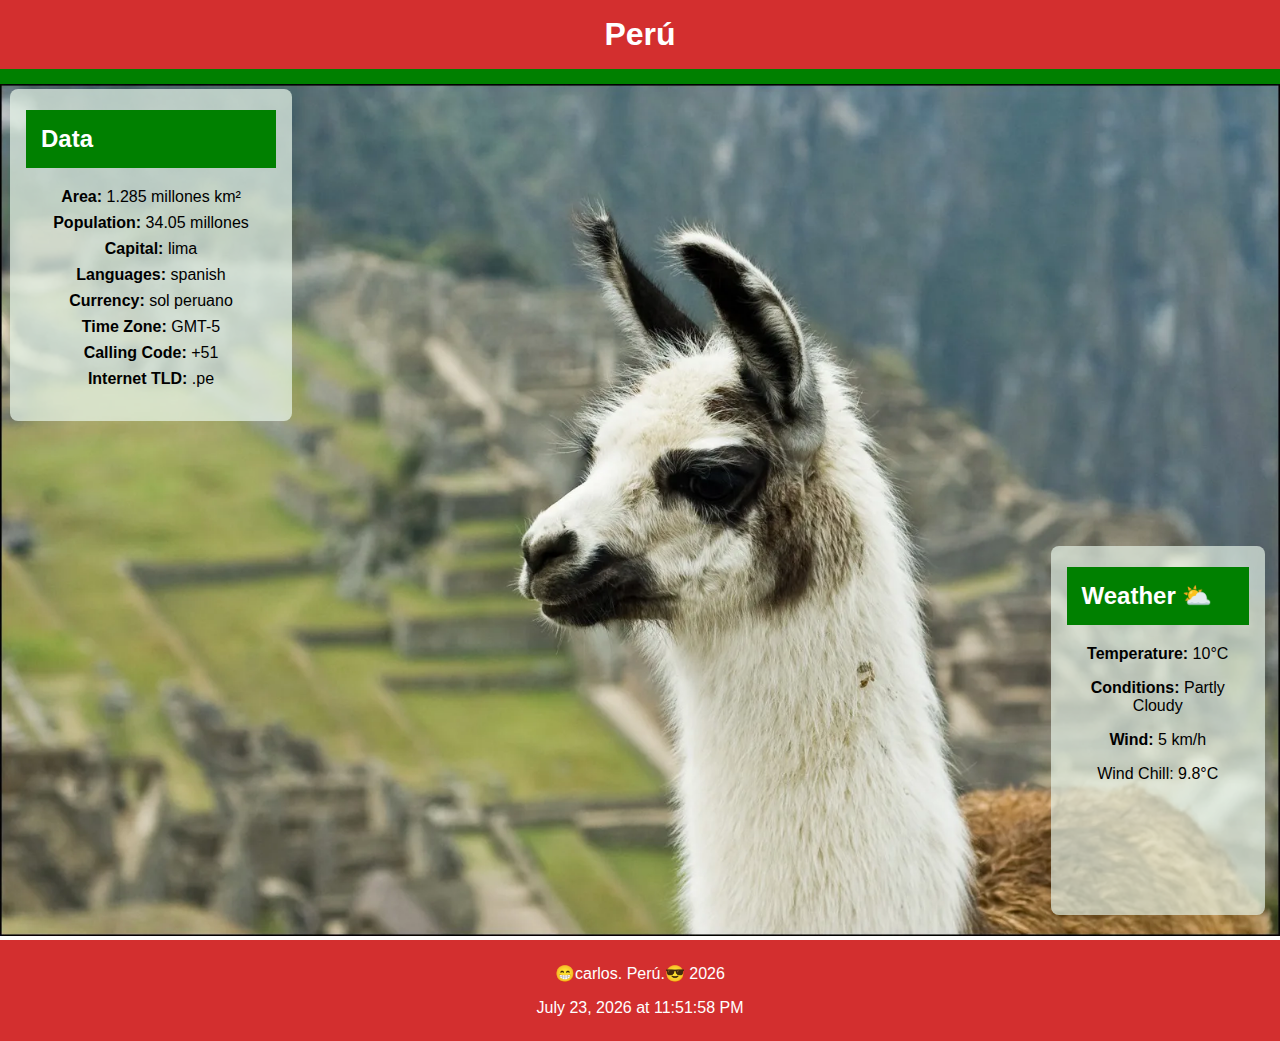
<file: places.html>
<!DOCTYPE html>
<html lang="es">
<head>
    <meta charset="UTF-8">
    <meta name="viewport" content="width=device-width, initial-scale=1.0">
    <title>peru</title>
    <script type="module" src="./scripts/clima.js"></script>
    <script type="module" src="./scripts/getdates.js"></script>
    <link rel="stylesheet" href="styles/places.css">
</head>
<body>
    <div class="container">
        <header class="header">
            <h1>Perú</h1>
        </header>
        <main class="main-content">
            <div class="hero-box">
                <img src="./img/llama-de-la-sierra-peruana.jpg" alt="">
            </div>
            <section class="data">
                <h2>Data</h2>
                <ul>
                    <li><strong>Area:</strong> 1.285 millones km²</li>
                    <li><strong>Population:</strong> 34.05 millones </li>
                    <li><strong>Capital:</strong> lima</li>
                    <li><strong>Languages: </strong>spanish</li>
                    <li><strong>Currency:</strong> sol peruano</li>
                    <li><strong>Time Zone:</strong> GMT-5</li>
                    <li><strong>Calling Code:</strong> +51</li>
                    <li><strong>Internet TLD:</strong> .pe</li>
                </ul>
            </section>
            <section class="weather">
                <h2> Weather ⛅</h2>
                <p id="te"><strong> Temperature:</strong> 10°C</p>
                <p><strong> Conditions:</strong> Partly Cloudy</p>
                <p><strong> Wind:</strong> 5 km/h</p>
                <p id="windChill"><strong>Wind Chill:</strong></p>
            </section>
        </main>
    </div>
    <footer class="footer">
        <p >
            <span id="currentyear"></span>
            😁carlos.
            Perú.😎
        </p>
        <p id="lastModified"></p>
    </footer>
</body>
</html>
</file>
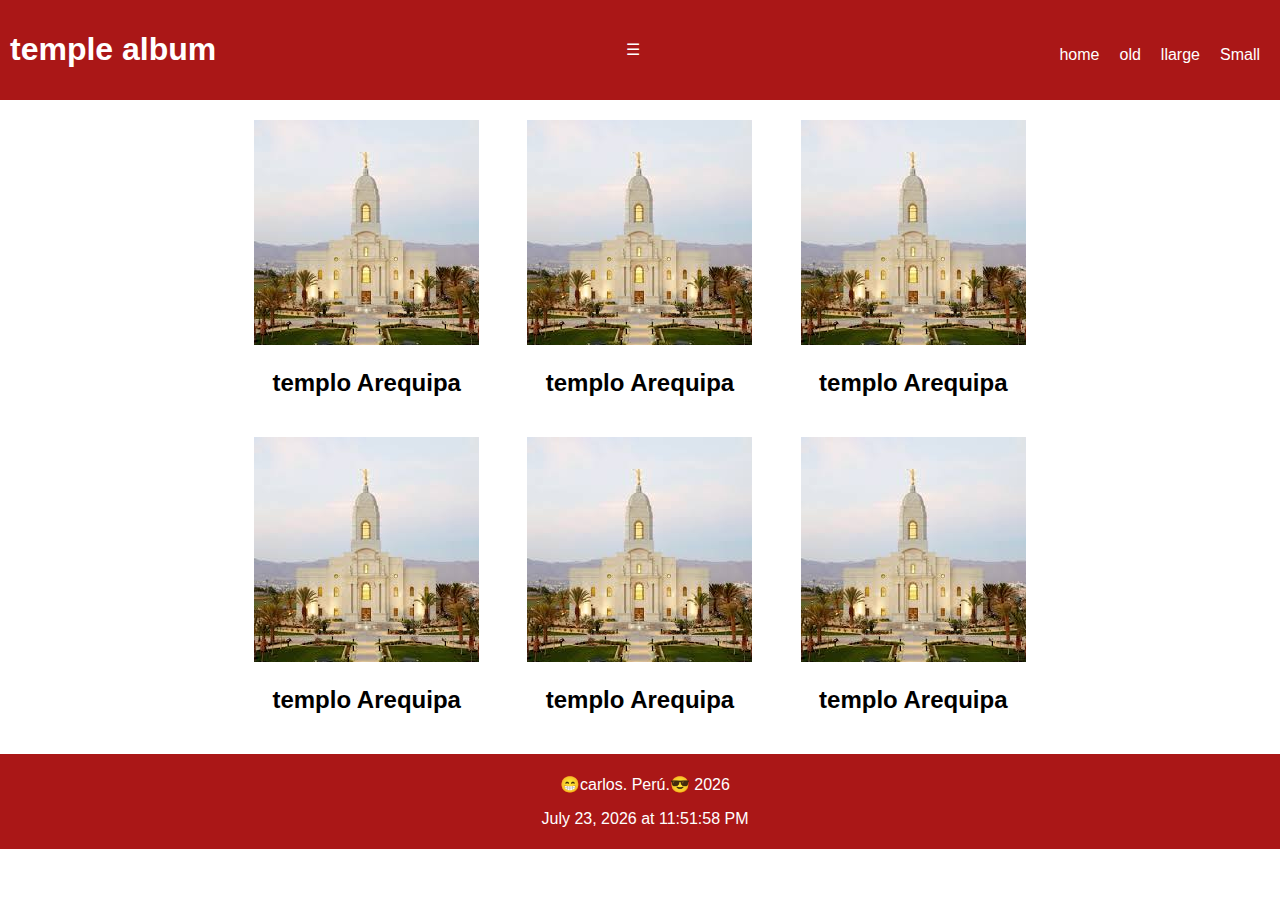
<file: temples.html>
<!DOCTYPE html>
<html lang="en">
<head>
    <meta charset="UTF-8">
    <meta name="viewport" content="width=device-width, initial-scale=1.0">
    <title>temple</title>
    <link rel="stylesheet" href="./css/temple.css">
    <script src="./scripts/getdates.js" defer></script>
    

</head>
<body>
    <header>
        <h1>temple album</h1>
        <div class="hamburger-icon">&#9776;</div>
        <div class="close-icon">&#10006;</div>
        <nav class="nav-visible">
            <a href="">home </a>
            <a href="">old </a>
            <a href="">llarge</a>
            <a href="">Small</a>
        </nav>
    </header>
    <main>
        <figure>
            <img src="./img/images.jpg" alt="">
            <h2>templo Arequipa</h2>
        </figure>
        <figure>
            <img src="./img/images.jpg" alt="">
            <h2>templo Arequipa</h2>
        </figure>
        <figure>
            <img src="./img/images.jpg" alt="">
            <h2>templo Arequipa</h2>
        </figure>
        <figure>
            <img src="./img/images.jpg" alt="">
            <h2>templo Arequipa</h2>
        </figure>
        <figure>
            <img src="./img/images.jpg" alt="">
            <h2>templo Arequipa</h2>
        </figure>
        <figure>
            <img src="./img/images.jpg" alt="">
            <h2>templo Arequipa</h2>
        </figure>
    </main>
    <footer>
        <p >
            <span id="currentyear"></span>
            😁carlos.
            Perú.😎
        </p>
        <p id="lastModified"></p>
    </nav>
    </footer>
    <script>
        document.addEventListener('DOMContentLoaded', function() {
            const hamburgerIcon = document.querySelector('.hamburger-icon');
            const closeIcon = document.querySelector('.close-icon');
            const navVisible = document.querySelector('.nav-visible');
            const navHidden = document.querySelector('.nav-hidden');
            
            // Mostrar menú al hacer clic en el icono de hamburguesa
            hamburgerIcon.addEventListener('click', function() {
                navVisible.classList.toggle('nav-hidden');
            });

            // Ocultar menú al hacer clic en el icono de cierre
            closeIcon.addEventListener('click', function() {
                navVisible.classList.toggle('nav-hidden');
            });
        });
    </script>
</body>
</html>
</file>
<file: styles/places.css>
body {
    font-family: Arial, sans-serif;
    margin: 0;
    padding: 0;
}
 
.container {
    text-align: center;
    max-width: 1600px;
  
}

.header {
    background-color: #d32f2f;
    color: white;
    padding: 1rem 0;
}

.header h1 {
    margin: 0;
}

.main-content {
    display: grid;
    grid-template-columns: 1fr 3fr 1fr;
    border: none;
  
}
.hero-box{
    grid-column: 1/4;
    grid-row: 1/3;
    z-index: -1;

}
img{
    width: 100%;
    background-size: cover;
    border-top: solid 15px green;
    
}


.data {
    
    background-color: #e8f5e9b7;
    padding: 1rem;
    margin: 10px;
    margin-top: 20px;
    width: 250px;
    height: 300px;
    border-radius: 8px;
    grid-column: 2/1;
    grid-row: 2/1; 
    
}

.data h2 {
    text-align: left;
    margin-top: 5px;
    color: white;
   
    
}

.data ul {
    list-style: none;
    padding: 0;
    margin: 0;
}

.data li {
    margin-bottom: 0.5rem;
}



.weather {
    background-color: #e8f5e9ad;
    padding: 1rem;
    border-radius: 8px;
    grid-column: 3/3;
    grid-row: 2/3; 
    margin: 15px;
    margin-bottom: 25px;
}

.weather h2 {
    text-align: left;
    margin-top: 5px;
    color: white;
}
h2{
    background-color: green;
    padding: 15px;
}
.footer {
    display: flex;
    flex-direction: column;
    justify-content: center;
    align-items: center;
    background-color: #d32f2f;
    color: white;
    padding: 1rem 0;
}

.footer p {
    margin: 0.5rem 0;
}
@media (max-width: 900px) {
    .main-content {

        display: flex;
        flex-direction: column;
        justify-content: center;
        align-items: center;
    }       
    

    .data, .weather {
        margin-bottom: 1rem;
        width: 256px;
        height: 300px;
    }

    .image img {
        width: 100%;
        height: auto;
    }
}
</file>
<file: css/temple.css>
#content{

    max-width: 1600px;
    margin: 0 auto;
}

body {
    font-family: 'Lucida Sans', 'Lucida Sans Regular', 'Lucida Grande', 'Lucida Sans Unicode', Geneva, Verdana, sans-serif;
    margin: 0;
    padding: 0;
}
header {
    display: flex;
    align-items: center;
    justify-content: space-between;
    background-color: #aa1717;
    color: #fff;
    padding: 10px;
    text-align: center;

}
nav {
    display: flex;
    justify-content: center;
    margin-top: 10px;
    overflow-x: auto;
}
nav a {
    color: #fff;
    text-decoration: none;
    padding: 0 10px;
}
nav a:hover {
    background-color: #555;
}
main {
    max-width: 800px;
    margin: 0 auto; 
    padding: 20px;
    display: grid;
    grid-template-columns: repeat(auto-fit, minmax(200px, 1fr));
    gap: 20px;
}
footer {
    background-color: #aa1717;
    color: #fff;
    text-align: center;
    padding: 5px;
    width: 100%;
}
figure {
    margin: 0;
    padding: 0;
    text-align: center;
}
.hamburger {
    display: none; 
}
.hamburger-icon {
    display: block;
    cursor: pointer;
}
.close-icon {
    display: none; 
    cursor: pointer;
}
@media (max-width: 900px) {
    .hamburger {
        display: block; 
    }
    .nav-visible {
        display: none; 
    }
    .nav-hidden {
        display: flex; 
    }
    .close-icon {
        display: block;
    }
}
</file>
